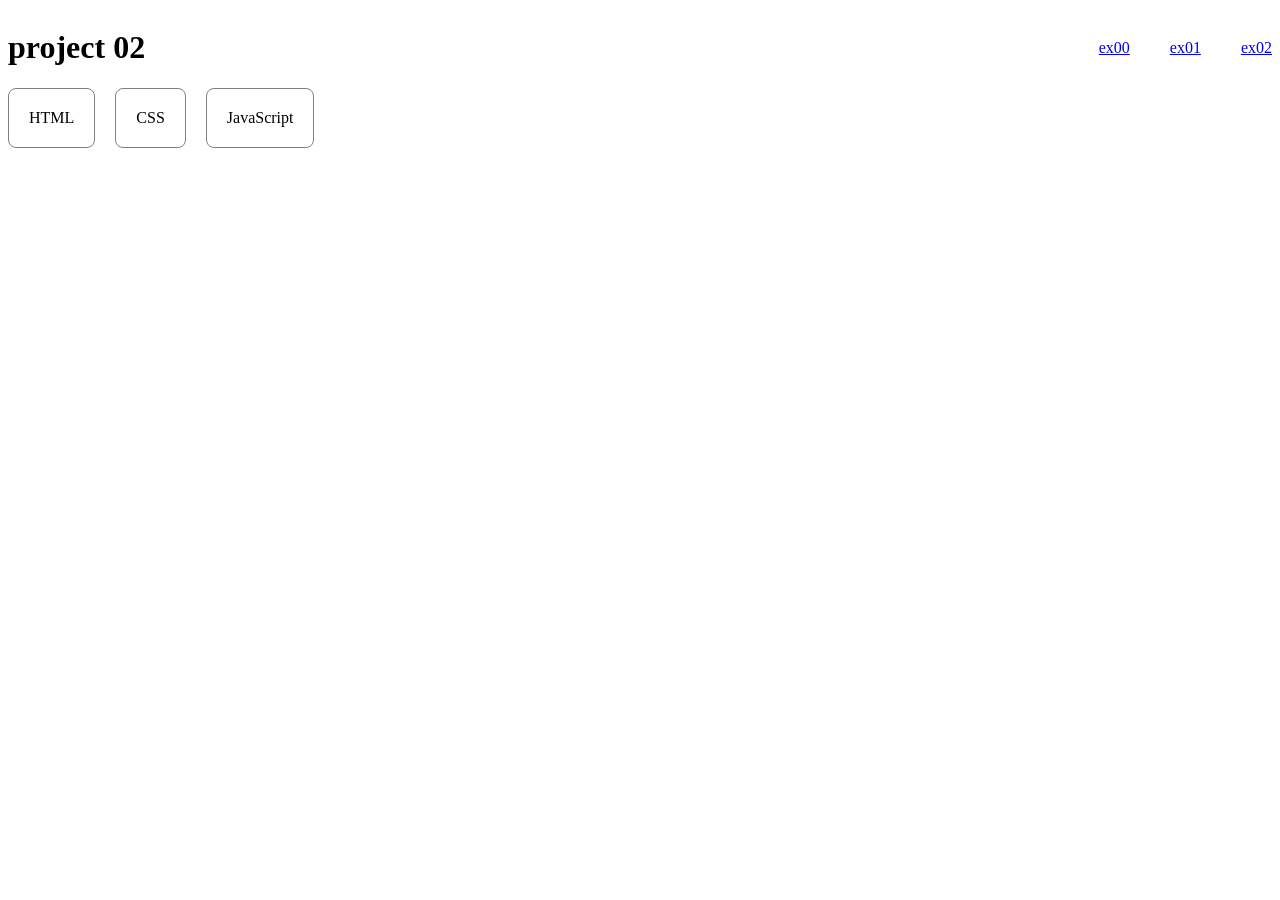
<file: ex00/index.html>
<!DOCTYPE html>
<html lang="en">
    <head>
<meta charset="UTF-8">

        <meta name="viewport" content="width=device-width, initial-scale=1.0">
        <title>ex00 Page</title>
        <link rel="stylesheet" href="style.css">

    </head>
    <body>

        <header class="nav-container">
    
            <h1>project 02</h1>

    <nav>
        <a href="#">ex00</a>
        <a href="#">ex01</a>
        <a href="#">ex02</a>
    </nav>
</header>
<section class="card-container">
    <div class="card">HTML</div>
    <div class="card">CSS</div>
    <div class="card">JavaScript</div>
</section>


    </body>
</html>
</file>
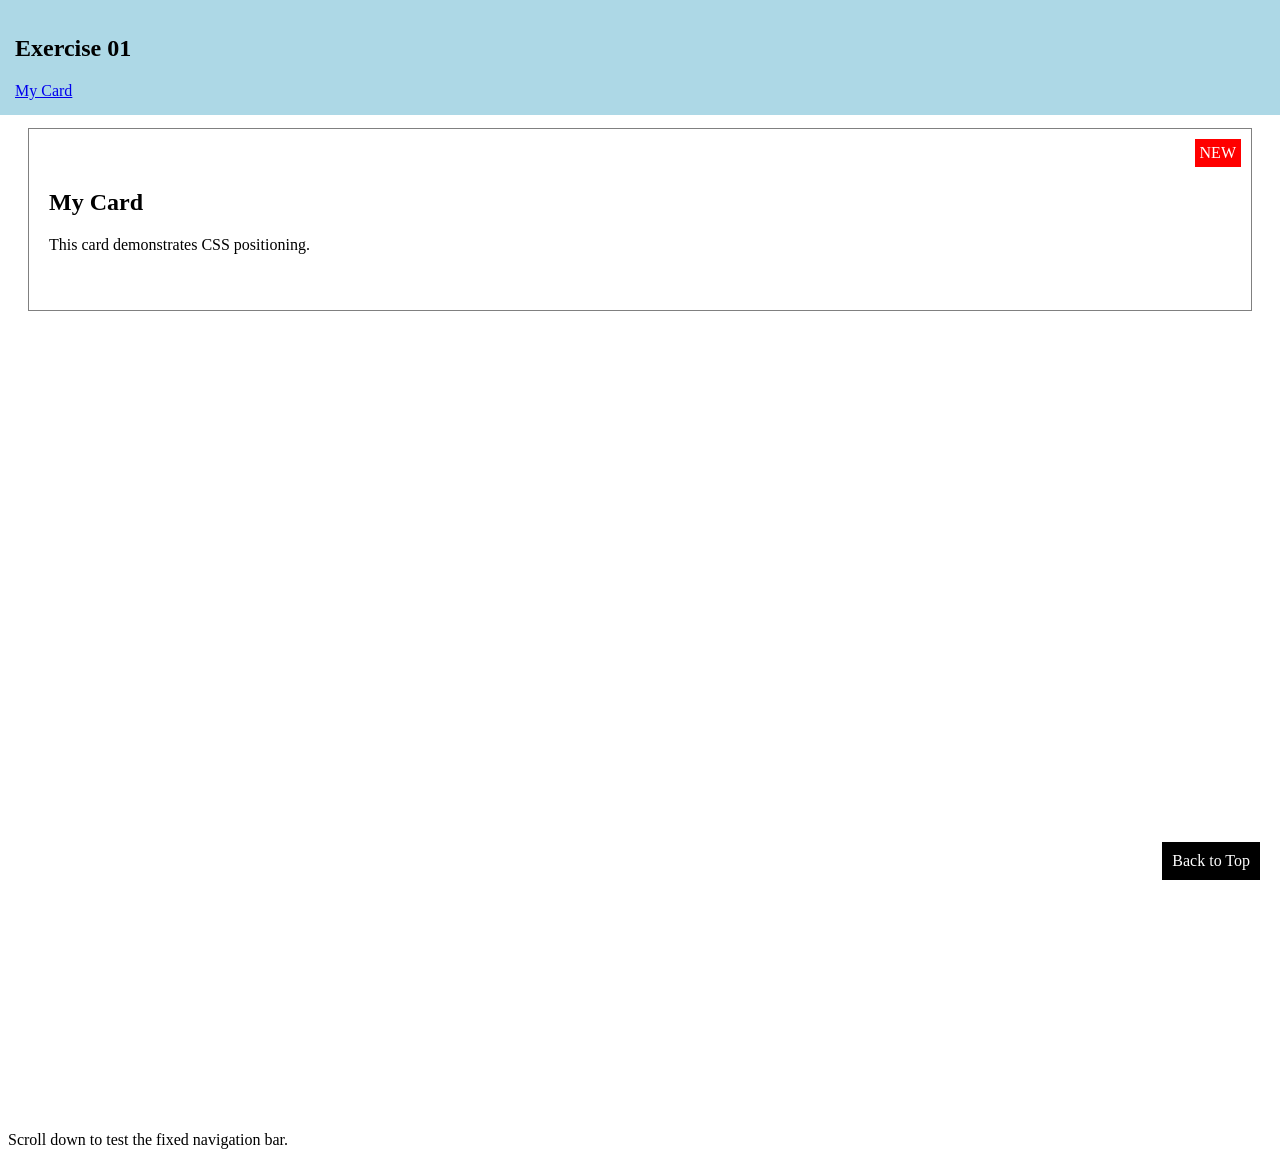
<file: ex01/index.html>
<!DOCTYPE html>
<html lang="en">
<head>
    <meta charset="UTF-8">
    <meta name="viewport" content="width=device-width, initial-scale=1.0">
    <title>Exercise 01 - Positioning</title>
    <link rel="stylesheet" href="style.css">
</head>
<body>

    <nav class="navbar">
        <h1>Exercise 01</h1>
        <a href="#card">My Card</a>
    </nav>

    <main>
        <section class="card-container">
            <div class="card" id="card">
                <span class="badge">NEW</span>
                <h2>My Card</h2>
                <p>This card demonstrates CSS positioning.</p>
            </div>
        </section>

        <p class="content">Scroll down to test the fixed navigation bar.</p>
    </main>

    <a class="back-to-top" href="#">Back to Top</a>

</body>
</html>
</file>
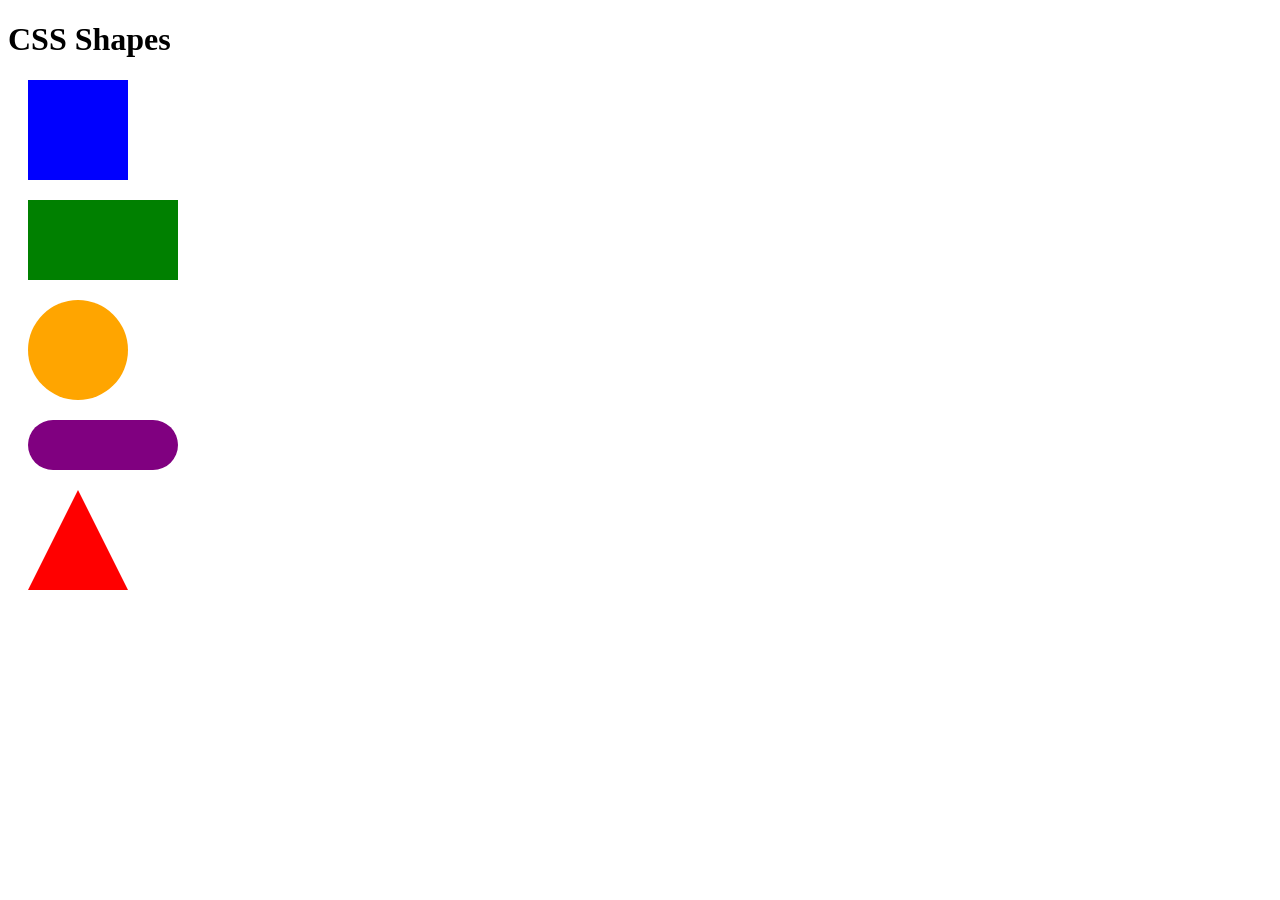
<file: ex02/index.html>
<!DOCTYPE html>
<html lang="en">
<head>
    <meta charset="UTF-8">
    <meta name="viewport" content="width=device-width, initial-scale=1.0">
    <title>CSS Shapes</title>
    <link rel="stylesheet" href="style.css">
</head>
<body>

    <h1>CSS Shapes</h1>

    <div class="square"></div>

    <div class="rectangle"></div>

    <div class="circle"></div>

    <div class="pill"></div>

    <div class="triangle"></div>

</body>
</html>
</file>
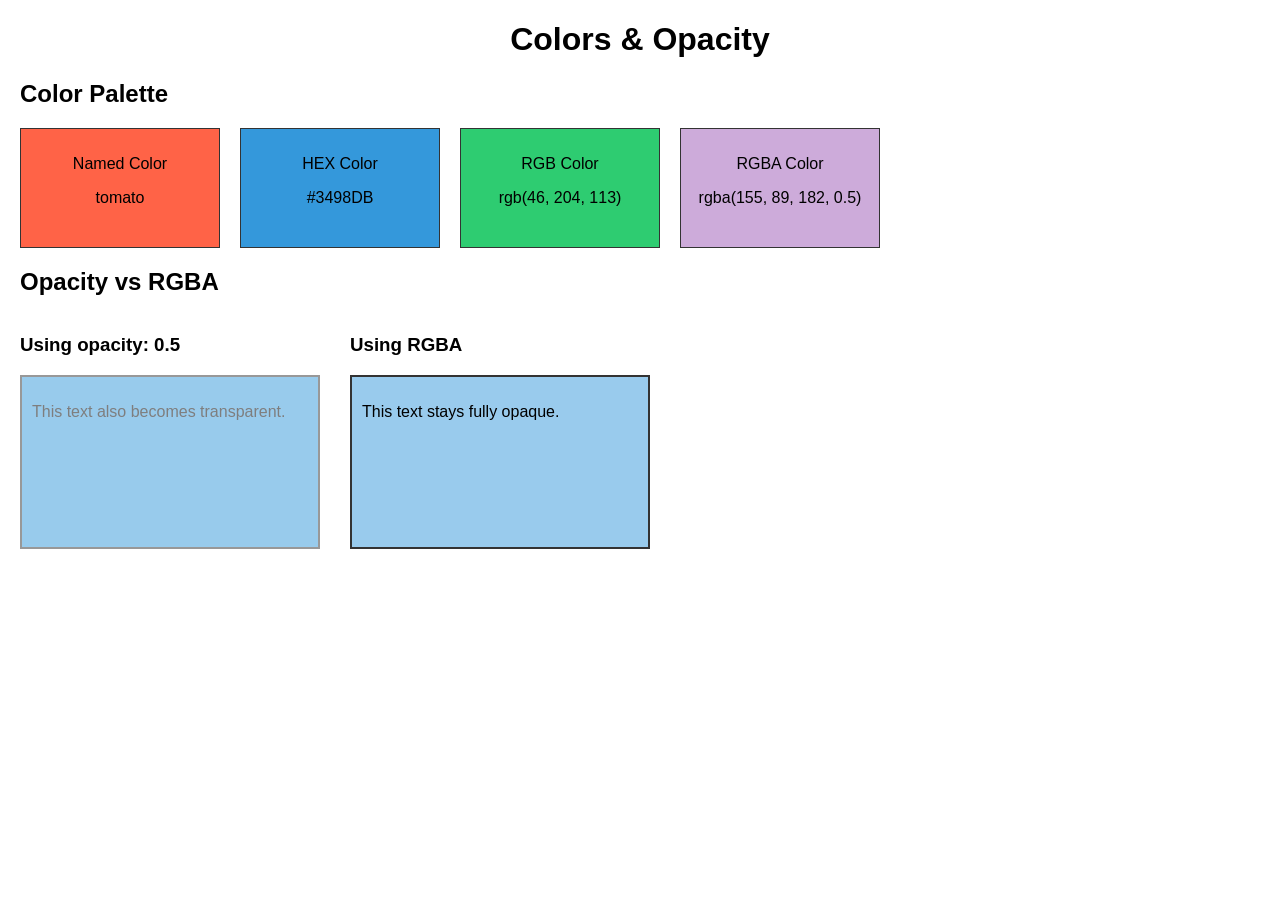
<file: ex03/index.html>
<!DOCTYPE html>
<html lang="en">
<head>
    <meta charset="UTF-8">
    <meta name="viewport" content="width=device-width, initial-scale=1.0">
    <title>Colors & Opacity</title>
    <link rel="stylesheet" href="style.css">
</head>
<body>

    <h1>Colors & Opacity</h1>

    <h2>Color Palette</h2>

    <div class="color-palette">
        <div class="swatch named-color">
            <p>Named Color</p>
            <p>tomato</p>
        </div>

        <div class="swatch hex-color">
            <p>HEX Color</p>
            <p>#3498DB</p>
        </div>

        <div class="swatch rgb-color">
            <p>RGB Color</p>
            <p>rgb(46, 204, 113)</p>
        </div>

        <div class="swatch rgba-color">
            <p>RGBA Color</p>
            <p>rgba(155, 89, 182, 0.5)</p>
        </div>
    </div>

    <h2>Opacity vs RGBA</h2>

    <div class="comparison">
        <div class="example opacity-example">
            <h3>Using opacity: 0.5</h3>
            <div class="box opacity-box">
                <p>This text also becomes transparent.</p>
            </div>
        </div>

        <div class="example rgba-example">
            <h3>Using RGBA</h3>
            <div class="box rgba-box">
                <p>This text stays fully opaque.</p>
            </div>
        </div>
    </div>

</body>
</html>
</file>
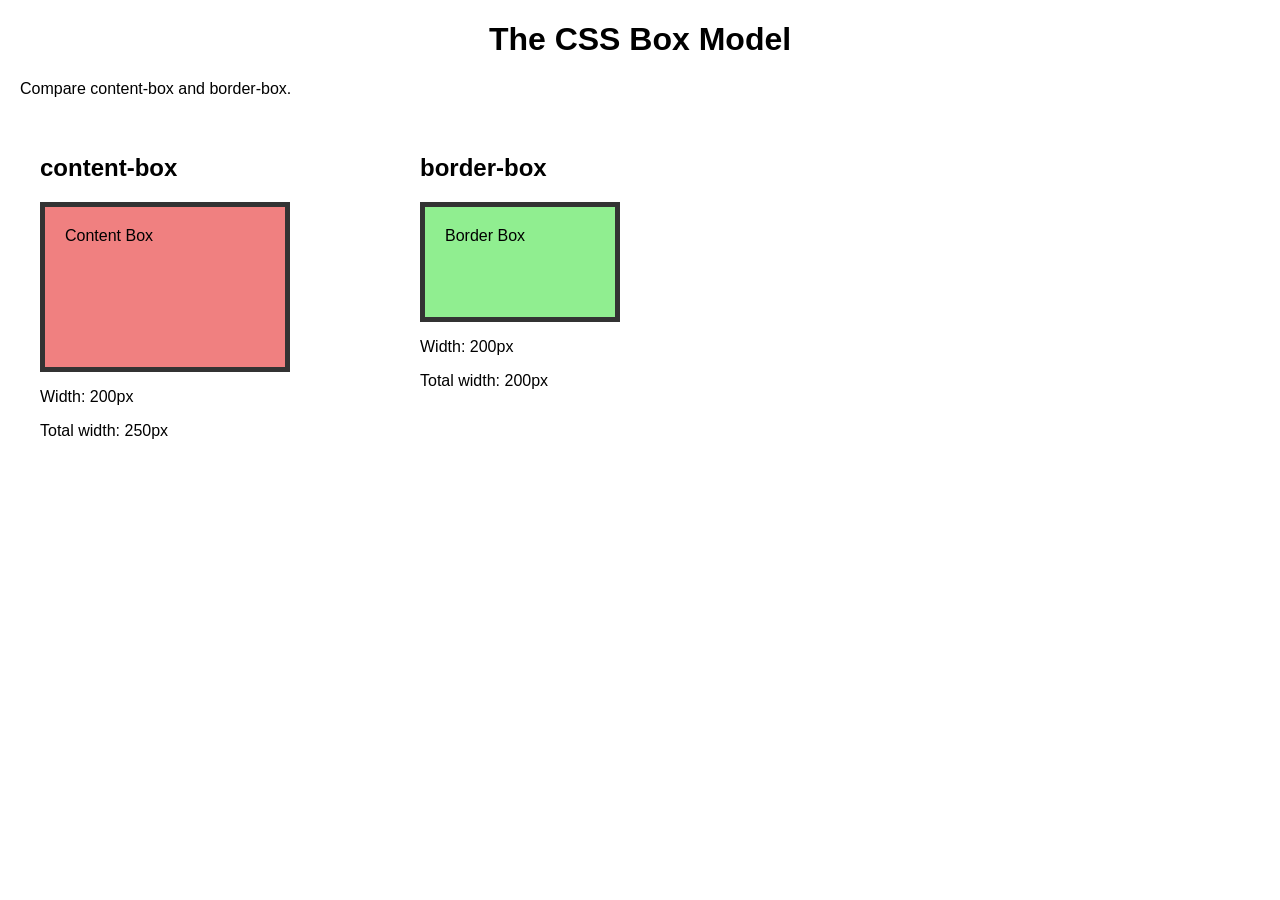
<file: ex04/index.html>
<!DOCTYPE html>
<html lang="en">
<head>
    <meta charset="UTF-8">
    <meta name="viewport" content="width=device-width, initial-scale=1.0">
    <title>The CSS Box Model</title>
    <link rel="stylesheet" href="style.css">
</head>
<body>

    <h1>The CSS Box Model</h1>

    <p>Compare content-box and border-box.</p>

    <section class="comparison">
        <div class="example">
            <h2>content-box</h2>
            <div class="box content-box">
                Content Box
            </div>
            <p>Width: 200px</p>
            <p>Total width: 250px</p>
        </div>

        <div class="example">
            <h2>border-box</h2>
            <div class="box border-box">
                Border Box
            </div>
            <p>Width: 200px</p>
            <p>Total width: 200px</p>
        </div>
    </section>

</body>
</html>
</file>
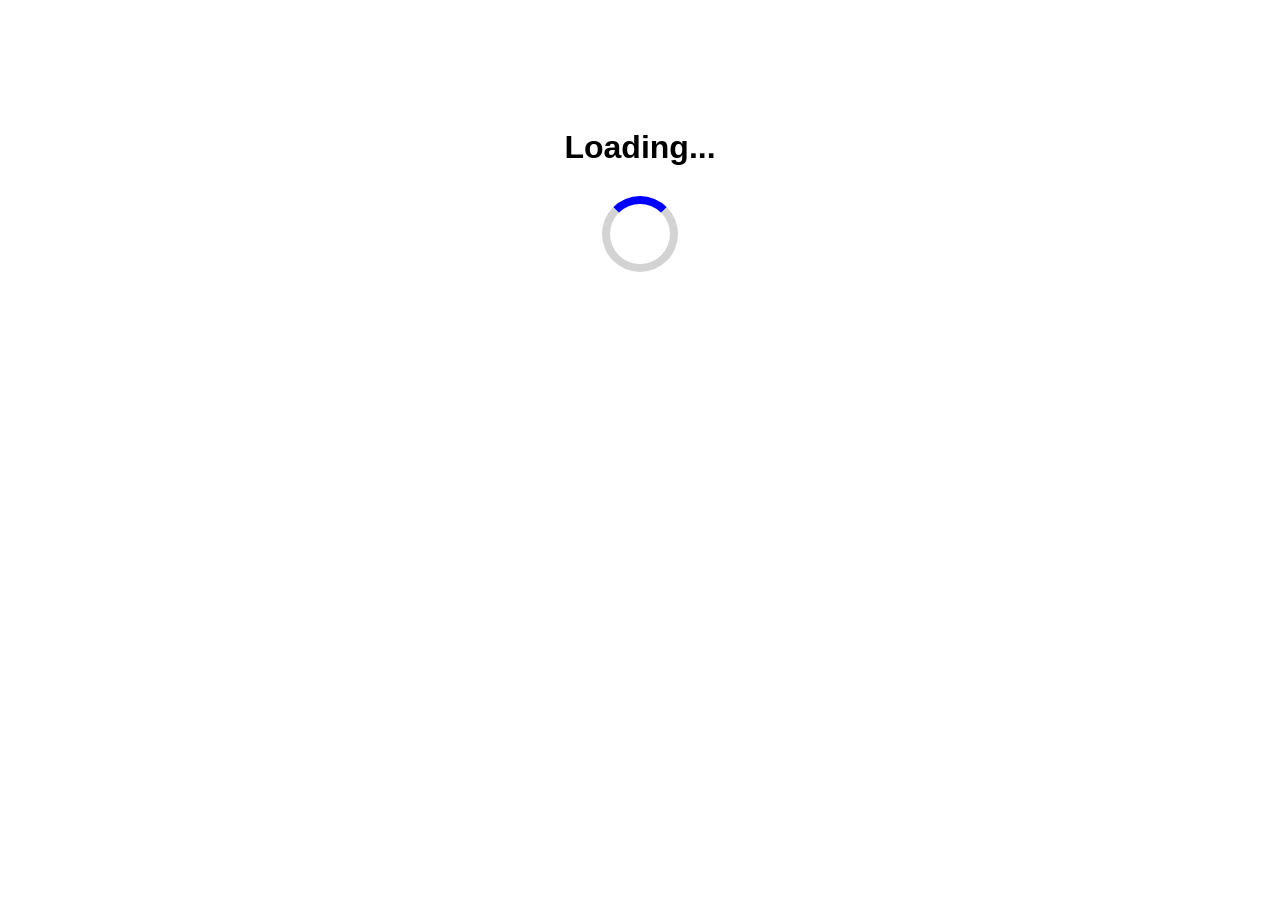
<file: ex05-bonus/index.html>
<!DOCTYPE html>
<html lang="en">
<head>
    <meta charset="UTF-8">
    <meta name="viewport" content="width=device-width, initial-scale=1.0">
    <title>Loader Animation</title>
    <link rel="stylesheet" href="style.css">
</head>
<body>

    <h1>Loading...</h1>

    <div class="loader"></div>

</body>
</html>
</file>
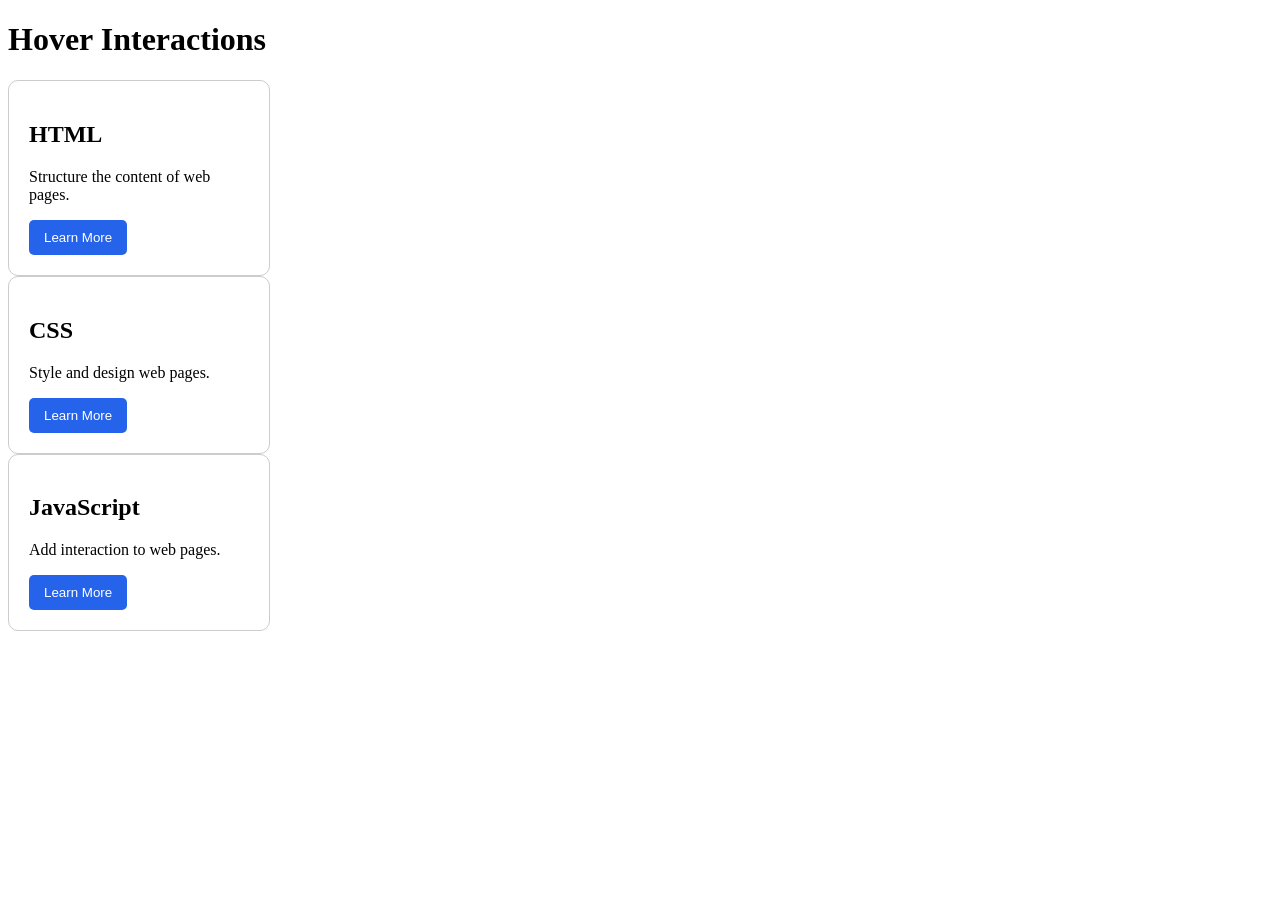
<file: ex06-bonus/index.html>
<!DOCTYPE html>
<html lang="en">
<head>
    <meta charset="UTF-8">
    <meta name="viewport" content="width=device-width, initial-scale=1.0">
    <title>Hover Interactions</title>
    <link rel="stylesheet" href="style.css">
</head>
<body>

    <h1>Hover Interactions</h1>

    <section class="card-container">
        <div class="card">
            <h2>HTML</h2>
            <p>Structure the content of web pages.</p>
            <button>Learn More</button>
        </div>

        <div class="card">
            <h2>CSS</h2>
            <p>Style and design web pages.</p>
            <button>Learn More</button>
        </div>

        <div class="card">
            <h2>JavaScript</h2>
            <p>Add interaction to web pages.</p>
            <button>Learn More</button>
        </div>
    </section>

</body>
</html>
</file>
<file: ex00/style.css>
.nav-container {
    display: flex;
    justify-content: space-between;
    align-items: center;
}
.nav-container nav {
    display: flex;
    gap: 40px;
}


.card-container {
    display: flex;
    flex-direction: row;
    flex-wrap: wrap;
    gap: 20px;
}
.card {
    padding: 20px;
    border: 1px solid gray;
    border-radius: 8px;
}
</file>
<file: ex01/style.css>
/* 1. Fixed navigation bar */
.navbar {
    position: fixed;
    top: 0;
    left: 0;
    width: 100%;
    box-sizing: border-box;
    background-color: lightblue;
    padding: 15px;
    z-index: 10;
}

/* Keep content below the navbar */
main {
    padding-top: 100px;
}

/* 2. Relative card container */
.card-container {
    position: relative;
    padding: 20px;
}

/* Card */
.card {
    position: relative;
    padding: 40px 20px;
    border: 1px solid gray;
}

/* 3. Absolute notification badge */
.badge {
    position: absolute;
    top: 10px;
    right: 10px;
    background-color: red;
    color: white;
    padding: 5px;
}

/* Add content to allow scrolling */
.content {
    margin-top: 800px;
}

/* 4. Fixed back-to-top button */
.back-to-top {
    position: fixed;
    bottom: 20px;
    right: 20px;
    background-color: black;
    color: white;
    padding: 10px;
    text-decoration: none;
    z-index: 11;
}
</file>
<file: ex02/style.css>
/* 1. Square */
.square {
    width: 100px;
    height: 100px;
    background-color: blue;
    margin: 20px;
}

/* 2. Rectangle */
.rectangle {
    width: 150px;
    height: 80px;
    background-color: green;
    margin: 20px;
}

/* 3. Perfect circle */
.circle {
    width: 100px;
    height: 100px;
    background-color: orange;
    border-radius: 50%;
    margin: 20px;
}

/* 4. Capsule pill */
.pill {
    width: 150px;
    height: 50px;
    background-color: purple;
    border-radius: 25px;
    margin: 20px;
}

/* 5. CSS triangle */
.triangle {
    width: 0;
    height: 0;
    border-left: 50px solid transparent;
    border-right: 50px solid transparent;
    border-bottom: 100px solid red;
    margin: 20px;
}
</file>
<file: ex03/style.css>
/* Page styling */
body {
    font-family: Arial, sans-serif;
    margin: 20px;
}

h1 {
    text-align: center;
}

/* Color palette */
.color-palette {
    display: flex;
    flex-wrap: wrap;
    gap: 20px;
}

.swatch {
    width: 200px;
    height: 120px;
    border: 1px solid #333333;
    text-align: center;
    padding: 10px;
    box-sizing: border-box;
}

.named-color {
    background-color: tomato;
}

.hex-color {
    background-color: #3498DB;
}

.rgb-color {
    background-color: rgb(46, 204, 113);
}

.rgba-color {
    background-color: rgba(155, 89, 182, 0.5);
}

/* Transparency comparison */
.comparison {
    display: flex;
    flex-wrap: wrap;
    gap: 30px;
}

.example {
    width: 300px;
}

.box {
    height: 150px;
    border: 2px solid #333333;
    padding: 10px;
}

/* The entire element, including its text, becomes transparent */
.opacity-box {
    background-color: #3498DB;
    opacity: 0.5;
}

/* Only the background color becomes transparent */
.rgba-box {
    background-color: rgba(52, 152, 219, 0.5);
}
</file>
<file: ex04/style.css>
/* Universal reset */
*,
*::before,
*::after {
    box-sizing: border-box;
}

/* Page styling */
body {
    font-family: Arial, sans-serif;
    margin: 20px;
}

h1 {
    text-align: center;
}

/* Comparison layout */
.comparison {
    display: flex;
    flex-wrap: wrap;
    gap: 40px;
}

.example {
    width: 300px;
    margin: 20px;
}

/* Shared box styles */
.box {
    width: 200px;
    height: 120px;
    padding: 20px;
    border: 5px solid #333333;
    margin: 10px 0;
    background-color: lightblue;
}

/* Includes padding and border in the declared width */
.border-box {
    box-sizing: border-box;
    background-color: lightgreen;
}

/* Width applies only to the content */
.content-box {
    box-sizing: content-box;
    background-color: lightcoral;
}
</file>
<file: ex05-bonus/style.css>
body {
    font-family: Arial, sans-serif;
    text-align: center;
    padding-top: 100px;
}

.loader {
    width: 60px;
    height: 60px;
    border: 8px solid lightgray;
    border-top: 8px solid blue;
    border-radius: 50%;
    margin: 30px auto;
    animation-name: spin;
    animation-duration: 1s;
    animation-iteration-count: infinite;
}

@keyframes spin {
    from {
        transform: rotate(0deg);
    }

    to {
        transform: rotate(360deg);
    }
}
</file>
<file: ex06-bonus/style.css>
.card {
    width: 220px;
    padding: 20px;
    background-color: white;
    border: 1px solid #cccccc;
    border-radius: 10px;
    transition: transform 0.3s ease;
}

.card:hover {
    transform: translateY(-8px) scale(1.05);
}

button {
    padding: 10px 15px;
    border: none;
    border-radius: 5px;
    background-color: #2563eb;
    color: white;
    cursor: pointer;
    transition: transform 0.3s ease, background-color 0.3s ease;
}

button:hover {
    transform: translateY(-8px) scale(1.05);
    background-color: #1d4ed8;
}
</file>
